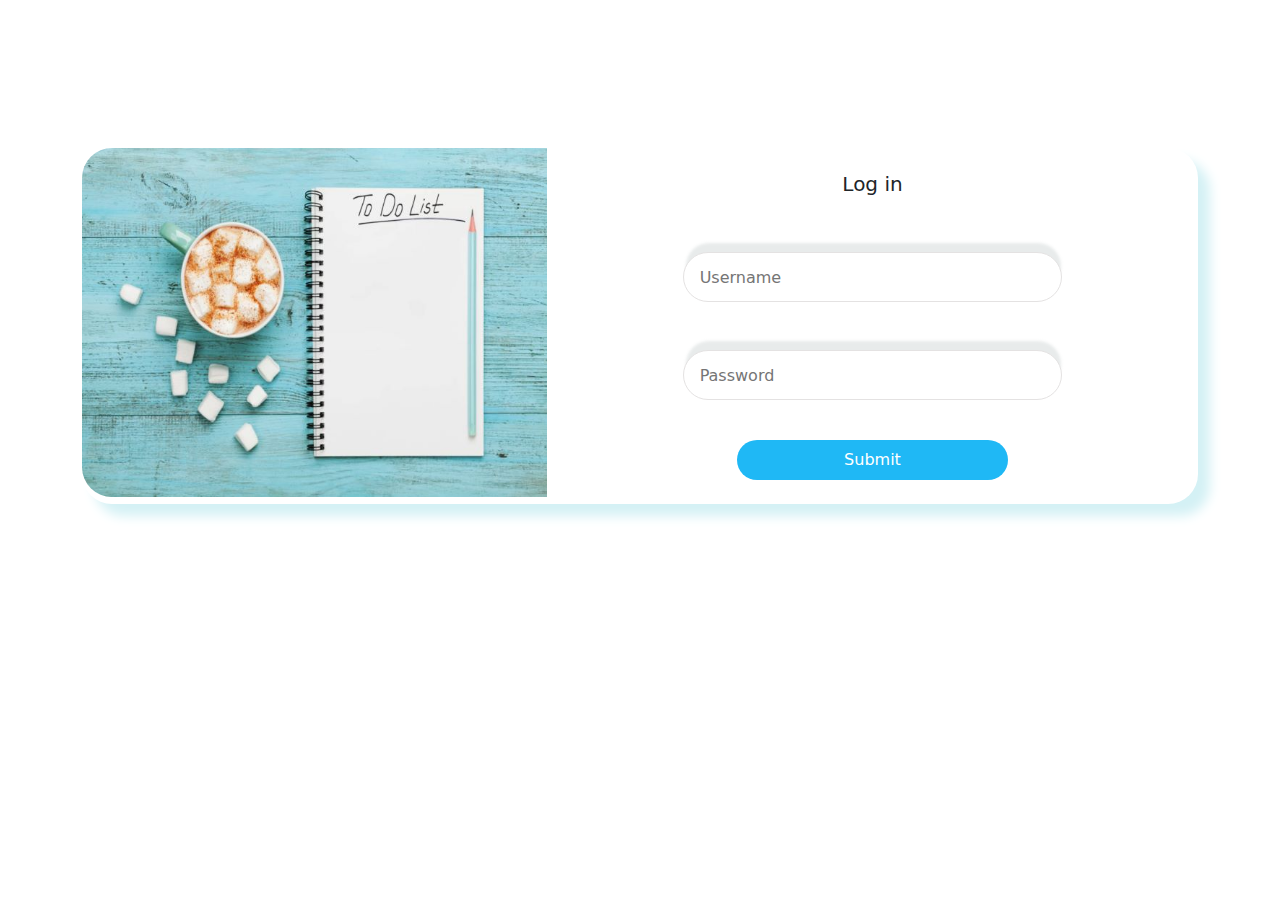
<file: index.html>
<!doctype html>
<html lang="en">
  <head>
    <!-- Required meta tags-->
    <meta charset="utf-8">
    <meta name="viewport" content="width=device-width, initial-scale=1">

    <!-- Bootstrap CSS -->

    
    <title>To Do Login</title>
    <link rel= "stylesheet" href="index.css">
    
   
    <script src="https://cdn.jsdelivr.net/npm/@popperjs/core@2.9.2/dist/umd/popper.min.js"></script>
    <script src="https://cdn.jsdelivr.net/npm/bootstrap@5.0.1/dist/js/bootstrap.min.js" ></script>
    <link href="https://cdn.jsdelivr.net/npm/bootstrap@5.0.1/dist/css/bootstrap.min.css" rel="stylesheet">
    <script src="https://cdn.jsdelivr.net/npm/bootstrap@5.0.1/dist/js/bootstrap.bundle.min.js'></script>
    
    
    

    
  
    <link rel="preconnect" href="https://fonts.googleapis.com">
    <link rel="preconnect" href="https://fonts.gstatic.com" crossorigin>
    <link href="https://fonts.googleapis.com/css2?family=Zen+Loop&display=swap" rel="stylesheet">




    <script src="https://kit.fontawesome.com/7e3306a0d5.js" crossorigin="anonymous"></script>
    <link rel="stylesheet" href="https://cdnjs.cloudflare.com/ajax/libs/font-awesome/4.7.0/css/font-awesome.min.css">

  

  </head>
  <body>
   
<section class="login py-5">
    <div class="container">
        <div class="row g-0">
            <div class="col-lg-5">
                <img src="todo list.jpg" class="img-fluid" alt= "">
            </div>
            <div class="col-lg-7 text-center py-4">
                <h5>Log in</h5>
                <form  onsubmit="return validate(display)">
                    <div class="form-row py-2 pt-5">
                      <div class="offset-1 col-lg-10">
                          <input type="text"  class="inp px-3" id= "username1" placeholder="Username"><br>
                         <label for="error1" id="error1"></label>
                      </div>     

                    </div>
                    <div class="form-row py-3">
                        <div class="offset-1 col-lg-10">
                
                            <input type="password"  class="inp px-3" id="password" placeholder="Password"><br>
                           
    <label for="error2" id="error2"></label>
                      </div>
  
                      </div>
                      <div class="form-row">
                        <div class="offset-1 col-lg-10">
                           <button class="btn1">Submit</button>
                           
                        </div>    
  
                      </div>
                  </form>
                </form>
            </div>

            


        </div>
    </div>
</section>
    

    
  </body>
  <script defer src="scriptnew.js"></script>
</html>
</file>
<file: index.css>
*{
   padding: 0; 
   margin: 0;
   box-sizing: border-box;
}
.row{
background: white;
border-radius: 30px; 
box-shadow: 12px 12px 12px #d4f1f5;
margin-top:100px; 


}
.login{
    margin-top:100px;
}
.login img{
    border-bottom-left-radius: 30px;
    border-top-left-radius: 30px;
}
h5{
    /* font-family: 'Zen Loop', cursive; */
    font-size: 2rem;
}
.inp{
    height:50px;
    width:70%;
    border:1px solid rgb(228, 226, 226);
    outline:none;
    border-radius: 60px;
    box-shadow: 1px -11px 3px -2px rgba(204,212,211,0.46);
    -webkit-box-shadow: 1px -11px 3px -2px rgba(204,212,211,0.46);
    -moz-box-shadow: 1px -11px 3px -2px rgba(204,212,211,0.46);
}

.btn1{
    height:40px;
    width:50%;
    border:none;
    outline:none;
    border-radius: 60px;
    background: rgb(31, 184, 245);
    color:white;
}
.btn1:hover{
    background:rgb(2, 72, 85);
    transition: 0.5s;
}
.col-lg-10 i{
    position:absolute;
    
    
   

}
.fa{
    position:relative;
   
    display: inline;
}
</file>
